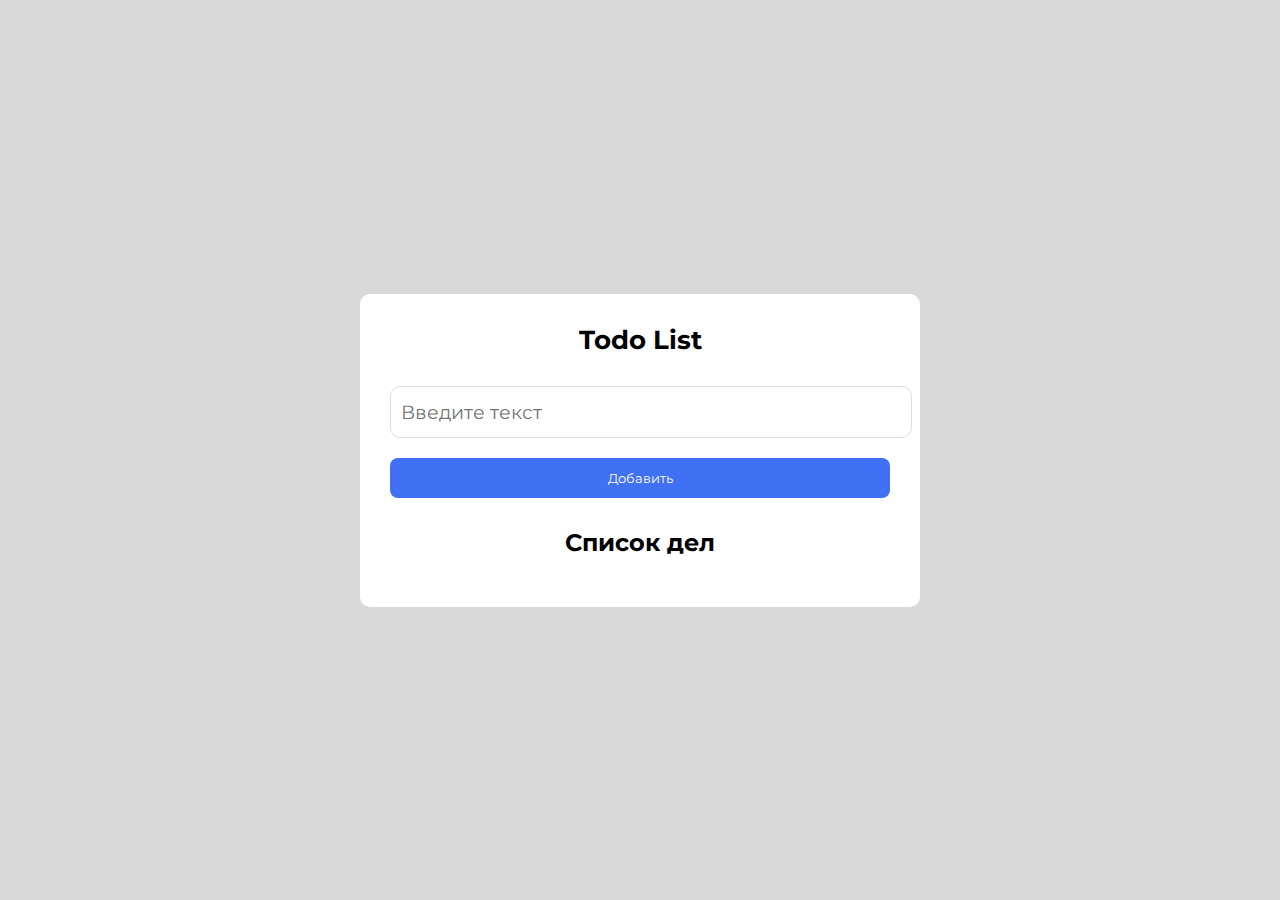
<file: Todo list/index.html>
<!DOCTYPE html>
<html lang="en">

<head>
    <meta charset="UTF-8">
    <meta name="viewport" content="width=device-width, initial-scale=1.0">
    <link rel="stylesheet" href="style.css">
    <title>Todo List</title>
</head>

<body>
    <section class="section">
        <div class="wrapper">
            <h2>Todo List</h2>
    
            <div class="add">
                <div class="field">
                    <input type="text" placeholder="Введите текст">
                </div>
                <div class="btn">
                    <input type="button" value="Добавить">
                </div>
            </div>
    
            <div class="list">
                <h3>Список дел</h3>
                <ul>
                    <!-- <li>qwerty <span class="del">Удалить</span></li> -->
                    <!-- <li class="active">qwerty <span class="del">Удалить</span></li> -->
                </ul>
            </div>
        </div>
    </section>
    <script src="main.js"></script>
</body>

</html>
</file>
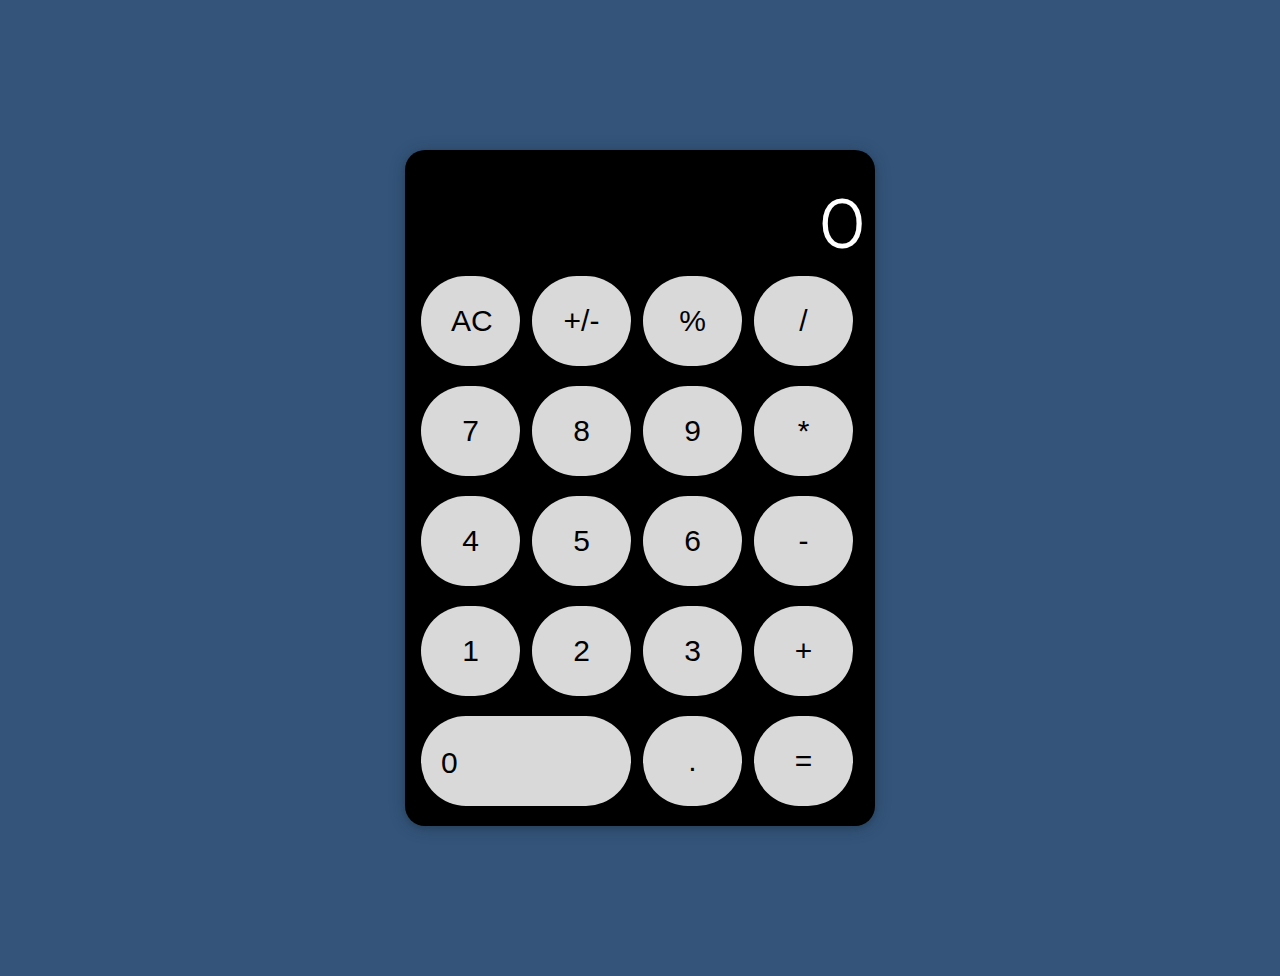
<file: Сalculator/index.html>
<!DOCTYPE html>
<html lang="en">
<head>
    <meta charset="UTF-8">
    <meta name="viewport" content="width=device-width, initial-scale=1.0">
    <link rel="stylesheet" href="style.css">
    <title>Калькулятор на js</title>
</head>
<body>
    <section class="calculator">
        <div class="display">0</div>
        <div class="buttons">
            <button class="button btn-grey">AC</button>
            <button class="button btn-grey">+/-</button>
            <button class="button btn-grey">%</button>
            <button class="button btn-orange">/</button>
            <button class="button">7</button>
            <button class="button">8</button>
            <button class="button">9</button>
            <button class="button btn-orange">*</button>
            <button class="button">4</button>
            <button class="button">5</button>
            <button class="button">6</button>
            <button class="button btn-orange">-</button>
            <button class="button">1</button>
            <button class="button">2</button>
            <button class="button">3</button>
            <button class="button btn-orange">+</button>
            <button class="button zero-btn">0</button>
            <button class="button">.</button>
            <button class="button btn-orange">=</button>
        </div>
    </section>

    <!----- Todo list ----->

    
    <script src="main.js"></script>
</body>
</html>

<!-- completed -->
</file>
<file: Todo list/style.css>
@import url('https://fonts.googleapis.com/css2?family=Montserrat:ital,wght@0,400;0,600;0,700;0,800;1,500&display=swap');

* {
    font-family: 'Montserrat', sans-serif;
    cursor: default;
    padding: 0;
    margin: 0;
}

body {
    background: #D9D9D9;
    background-size: cover;
    height: 100vh;
    display: grid;
    place-items: center;
}

.section {
    padding: 30px;
    width: 500px;
    height: auto;
    border-radius: 10px;
    background-color: #fff;
}

.wrapper h2 {
    text-align: center;
    margin-bottom: 30px;
    font-size: 26px;
    font-weight: 700;
}

.add .field input {
    width: 100%;
    height: 50px;
    margin: 0 0 20px 0;
    padding: 0 10px;
    font-size: 1.2rem;
    border-radius: 10px;
    color: #181818;
    border: 1px solid #DEDEDE;
    outline: none;
}

.add .field input::placeholder {
    font-size: 1.2rem;
}

.add .btn {
    width: 100%;
}

.del {
    color: #f00;
    font-size: 16px;
}

.add .btn input {
    background-color: #4070F4;
    color: #fff;
    width: 100%;
    height: 40px;
    outline: none;
    border: none;
    border-radius: 8px;
    transition: .3s;
}

.add .field input:focus,
.add .btn input:hover {
    border: 1px solid #00a31b;
}

.add .btn input:hover {
    background-color: #305d9d;
}

.list h3 {
    text-align: center;
    margin-top: 30px;
    font-size: 24px;
    font-weight: 700;
}

ul {
    list-style-type: none;
    padding: 10px;
    margin: 0;
}

li {
    border: 1px solid #DEDEDE;
    display: flex;
    justify-content: space-between;
    align-items: center;
    padding: 10px;
    margin: 10px 0;
    border-radius: 8px;
}

ul li input.active {
    border: 1px solid #00a31b;
    color: #181818;
}

ul li.active .del {
    color: #e65e5e;
    font-weight: bold;
}
</file>
<file: Сalculator/style.css>
@import url('https://fonts.googleapis.com/css2?family=Montserrat:wght@300;400;500;600;700;800&display=swap');

* {
    margin: 0;
    padding: 0;
    box-sizing: border-box;
    
}

*:before,
*:after{
    padding: 0;
    margin: 0;
    box-sizing: border-box;
}

body {
    background: #34547A;
    font-family: 'Montserrat', sans-serif;
}

.calculator {
    width: 470px;
    height: auto;
    background-color: black;
    margin: 150px auto;
    border-radius: 20px;
    padding: 10px;
    box-shadow: rgba(14, 30, 37, 0.12) 0px 2px 4px 0px,
        rgba(14, 30, 37, 0.32) 0px 2px 16px 0px;
}

.display {
    color: white;
    font-size: 70px;
    text-align: end;
    padding-top: 20px;
    word-wrap: break-word;
}

.buttons {
    display: flex;
    flex-wrap: wrap;
}

.button {
    border: none;
    color: rgb(0, 0, 0);
    border-radius: 50px;
    padding: 28px 30px;
    width: 22%;
    margin: 10px 6px;
    font-size: 30px;
    background-color: #D9D9D9;
}

.zero-btn {
    padding: 30px 190px 26px 20px;
}

.btn-orange {
    background-color: #D9D9D9;
}

.btn-grey {
    background-color: #D9D9D9;
}

/* ----- Todo list ----- */
</file>
